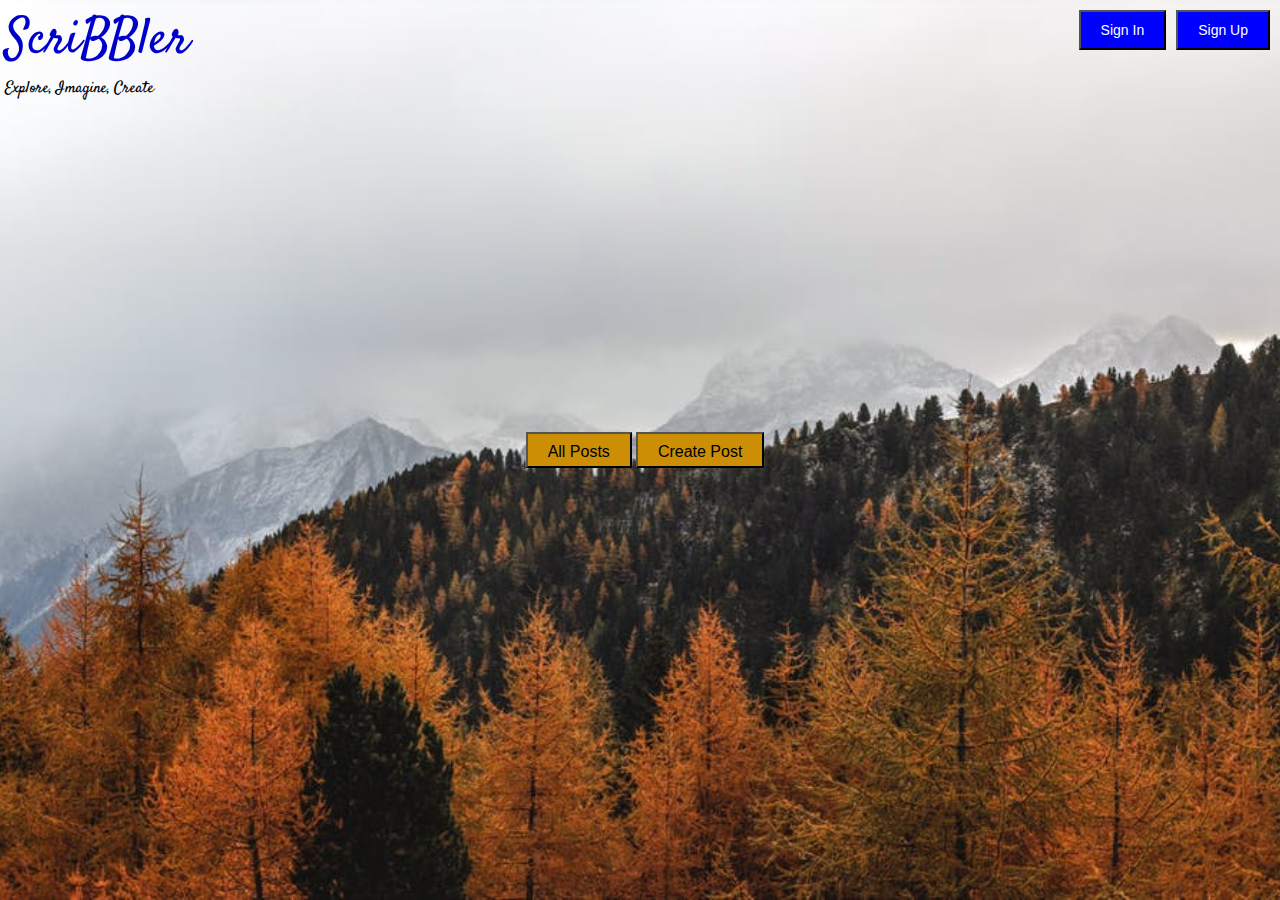
<file: index.html>
<!DOCTYPE html>
<html>
<head>

    <!-- Place all CSS for header in this file -->
    <link href='css\header.css' rel='stylesheet' type='text/css'>

    <!-- Place all CSS for the rest of the elements in this file -->
    <link href='css\index.css' rel='stylesheet' type='text/css'>

	<!-- Place all CSS for fonts in this file -->
    <link href='css\font.css' rel='stylesheet' type='text/css'>

</head>
<body>
    <div id="main-container-div">

        <div class="header">
        	<!-- Insert code for Sign Up, Sign In button here. Add code for "ScriBBler" heading and the sub-heading -->
            <div id="title">
                <label id="main-heading">ScriBBler</label>
                <label id="sub-heading">Explore, Imagine, Create</label>
            </div>
            <div id="top-right-btns">
                <button id="signup-btn" class="auth-btns">Sign Up</button>
                <button id="signin-btn" class="auth-btns">Sign In</button>    
            </div>
        </div>
           
        <div class="postButtons">
        	<!-- Insert code for All Posts & Create Post button here -->
            <button id="allposts-btn">All Posts</button>
            <button id="createpost-btn">Create Post</button>

        </div>
    </div>

    <div id="signin_modal" class="modal">
    	<!-- Insert code for Sign In modal here -->
        <!-- Modal content -->
        <form class="modal-content">
            <div class="modal-header">
             <span class="close">&times;</span>
             <h2>Welcome Back!</h2>
             <hr>
            </div>
            <div class="modal-body">
             <label class="input-headings">Username</label>
             <input class="input-fields" type="text" name="username" placeholder="Enter Username" required>
             <label class="input-headings">Password</label>
             <input class="input-fields" type="password" name="password" placeholder="Enter Password" required>
            </div>
            <div class="modal-footer">
             <button id="modal-signin-btn" class="modal-auth-btns">Sign In</button>
             <div id="footer-items">
               <label>Not a member?</label>
               <a href="#" id="signup-modal">Sign Up</a>
             </div>
            </div>
        </form>
    </div>

    <div id="signup_modal" class="modal">
    	<!-- Insert code for Sign Up modal here -->
        <!-- Modal content -->
        <form class="modal-content">
            <div class="modal-header">
            	<span class="close">&times;</span>
            	<h2>Get Started</h2>
            	<hr>
            </div>
            <div class="modal-body">
            	<label class="input-headings">Full Name</label>
            	<input class="input-fields" type="text" name="fullname" placeholder="Enter Full Name" required>
            	<label class="input-headings">Username</label>
            	<input class="input-fields" type="text" name="username" placeholder="Enter Username" required>
            	<label class="input-headings">Password</label>
            	<input class="input-fields" type="password" name="password" placeholder="Enter Password" required>
            	<label class="input-headings">Confirm Password</label>
            	<input class="input-fields" type="password" name="confirmpassword" placeholder="Confirm Password" required>
            </div>
            <div class="modal-footer">
            	<button id="modal-signup-btn" class="modal-auth-btns">Sign Up</button>
            </div>
        </form>
    </div>

    <div id="createpost_modal" class="modal">

    	<!-- Insert code for Create Post modal here -->
        <!-- Modal content -->
        <form class="createpost-modal-content">
            <div class="modal-header">
                <span class="close">&times;</span>
                <h2>Pen Your Post</h2>
            </div>
            <div class="modal-body">
                <label class="input-headings">Title:</label>
                <input class="input-fields" type="text" name="title" required>
                <label class="input-headings">Content:</label>
                <textarea class="textarea" type="text" name="content" required></textarea>
            </div>
            <div class="modal-footer">
                <button id="modal-createpost-btn">Create</button>
            </div>
        </form>

    </div>

	<!-- Place all Javascript for header in this file -->
	<script src="js\header.js"></script>
	<!-- Place all Javascript for rest of the elements in this file -->
    <script src="js\index.js"></script>

</body>
</html>
</file>
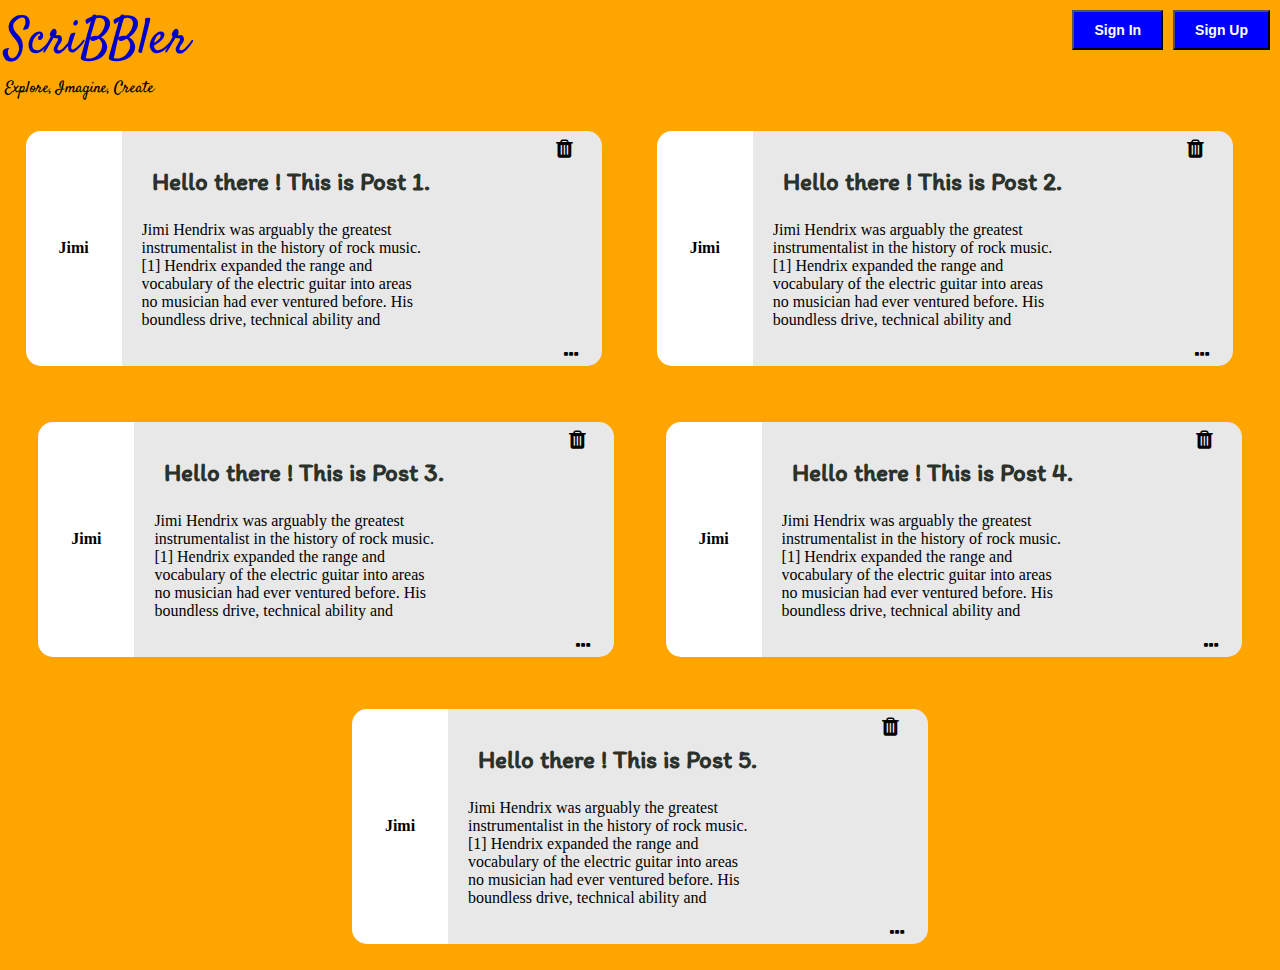
<file: html/bloglist.html>
<!DOCTYPE html>
<html>

<head>
    <link href='..\css\bloglist.css' rel='stylesheet' type='text/css'>    
    <link href='..\css\header.css' rel='stylesheet' type='text/css'>
    <link href='..\css\font.css' rel='stylesheet' type='text/css'>
    <link rel="stylesheet" href="..\font-awesome-4.7.0/css/font-awesome.min.css">
    <style>
    </style>
</head>
<body>
    <div id="main-container-div">
        <div class="header">
            <!-- Insert code for Sign Up, Sign In button here. Add code for "ScriBBler" heading and the sub-heading -->
            <div id="title">
                <label id="main-heading">ScriBBler</label>
                <label id="sub-heading">Explore, Imagine, Create</label>
            </div>
            <div id="top-right-btns">
                <button id="signup-btn" class="auth-btns">Sign Up</button>
                <button id="signin-btn" class="auth-btns">Sign In</button>
            </div>
        </div>
    </div>
    <div>

        <!-- Insert code for Sign In modal here -->
        <!-- The Modal -->
        <div id="signin_modal" class="modal">
            <!-- Insert code for Sign In modal here -->
            <!-- Modal content -->
            <form class="modal-content">
                <div class="modal-header">
                    <span class="close">&times;</span>
                    <h2>Welcome Back!</h2>
                    <hr>
                </div>
                <div class="modal-body">
                    <label class="input-headings">Username</label>
                    <input class="input-fields" type="text" name="username" placeholder="Enter Username" required>
                    <label class="input-headings">Password</label>
                    <input class="input-fields" type="password" name="password" placeholder="Enter Password" required>
                </div>
                <div class="modal-footer">
                    <button id="modal-signin-btn" class="modal-auth-btns">Sign In</button>
                    <div id="footer-items">
                        <label>Not a member?</label>
                        <a href="#" id="signup-modal">Sign Up</a>
                    </div>
                </div>
            </form>
        </div>

        <div id="signup_modal" class="modal">
            <!-- Insert code for Sign Up modal here -->
            <!-- Modal content -->
            <form class="modal-content">
                <div class="modal-header">
                    <span class="close">&times;</span>
                    <h2>Get Started</h2>
                    <hr>
                </div>
                <div class="modal-body">
                    <label class="input-headings">Full Name</label>
                    <input class="input-fields" type="text" name="fullname" placeholder="Enter Full Name" required>
                    <label class="input-headings">Username</label>
                    <input class="input-fields" type="text" name="username" placeholder="Enter Username" required>
                    <label class="input-headings">Password</label>
                    <input class="input-fields" type="password" name="password" placeholder="Enter Password" required>
                    <label class="input-headings">Confirm Password</label>
                    <input class="input-fields" type="password" name="confirmpassword" placeholder="Confirm Password" required>
                </div>
                <div class="modal-footer">
                    <button id="modal-signup-btn" class="modal-auth-btns">Sign Up</button>
                </div>
            </form>
        </div>

    <div class="allPostsContainer">
    <div class="post">
        <div class="post-left">
            <p class="post-username">Jimi</p>
        </div>
        <div class="post-content">

            <!-- Insert code for Trash icon here -->
            <div class="post-delete" id="post-delete-1" onclick="deletePost(id)">
                <i class="fa fa-trash  fa-lg"></i>
                <!-- The Modal -->
                <div class="blog-list-modal" id="blog-list-modal-1">
                    <!-- Modal content -->
                    <div class="blog-list-modal-content" id="blog-list-modal-content-1">
                        <p class="blog-modal-text">Are you sure you want to delete this post?</p>
                        <div class="blog-list-modal-btn-grp">
                            <button class="delete-post-modal-yes" id="delete-post-modal-yes-1">Yes</button>
                            <button class="delete-post-modal-no" id="delete-post-modal-no-1">No</button>
                        </div>

                    </div>

                </div>
            </div>
            <p class="post-title">Hello there ! This is Post 1. </p>
            <p class="post-desc">Jimi Hendrix was arguably the greatest instrumentalist in the history of rock music.[1] Hendrix expanded the range and vocabulary of the electric guitar into areas no musician had ever ventured before. His boundless drive, technical ability and creative application of such effects as distortion forever transformed the sound of rock and roll. While creating his unique musical voice and guitar style, Hendrix synthesized diverse genres, including blues, R&B, soul, British rock, American folk music, 1950s rock and roll, psychedelic and jazz.</p>

            <!-- Insert code for ... icon here -->
            <div class="post-ellipsis" id="post-ellipsis-1" onclick="loadPostContent(id)">
                <i class="fa fa-ellipsis-h"></i>
            </div>
        </div>
    </div>

        <div class="post">
            <div class="post-left">
                <p class="post-username">Jimi</p>
            </div>
            <div class="post-content">
                <div class="post-delete" id="post-delete-2" onclick="deletePost(id)">
                    <i class="fa fa-trash  fa-lg"></i>
                    <!-- The Modal -->
                    <div class="blog-list-modal" id="blog-list-modal-2">
                        <!-- Modal content -->
                        <div class="blog-list-modal-content" id="blog-list-modal-content-2">
                            <p class="blog-modal-text">Are you sure you want to delete this post?</p>
                            <div class="blog-list-modal-btn-grp">
                                <button class="delete-post-modal-yes" id="delete-post-modal-yes-2">Yes</button>
                                <button class="delete-post-modal-no" id="delete-post-modal-no-2">No</button>
                            </div>
                        </div>
                    </div>
                </div>
                <p class="post-title">Hello there ! This is Post 2. </p>
                <p class="post-desc">Jimi Hendrix was arguably the greatest instrumentalist in the history of rock
                    music.[1] Hendrix expanded the range and vocabulary of the electric guitar into areas no
                    musician had ever ventured before. His boundless drive, technical ability and creative
                    application of such effects as distortion forever transformed the sound of rock and roll. While
                    creating his unique musical voice and guitar style, Hendrix synthesized diverse genres,
                    including blues, R&B, soul, British rock, American folk music, 1950s rock and roll, psychedelic
                    and jazz.</p>
                <div class="post-ellipsis" id="post-ellipsis-2" onclick="loadPostContent(id)">
                    <i class="fa fa-ellipsis-h"></i>
                </div>
            </div>
        </div>
    </div>
    <div class="row">
        <div class="post">
            <div class="post-left">
                <p class="post-username">Jimi</p>
            </div>
            <div class="post-content">
                <div class="post-delete" id="post-delete-3" onclick="deletePost(id)">
                    <i class="fa fa-trash  fa-lg"></i>
                    <!-- The Modal -->
                    <div class="blog-list-modal" id="blog-list-modal-3">
                        <!-- Modal content -->
                        <div class="blog-list-modal-content" id="blog-list-modal-content-3">
                            <p class="blog-modal-text">Are you sure you want to delete this post?</p>
                            <div class="blog-list-modal-btn-grp">
                                <button class="delete-post-modal-yes" id="delete-post-modal-yes-3">Yes</button>
                                <button class="delete-post-modal-no" id="delete-post-modal-no-3">No</button>
                            </div>
                        </div>

                    </div>
                </div>
                <p class="post-title">Hello there ! This is Post 3. </p>
                <p class="post-desc">Jimi Hendrix was arguably the greatest instrumentalist in the history of rock
                    music.[1] Hendrix expanded the range and vocabulary of the electric guitar into areas no
                    musician had ever ventured before. His boundless drive, technical ability and creative
                    application of such effects as distortion forever transformed the sound of rock and roll. While
                    creating his unique musical voice and guitar style, Hendrix synthesized diverse genres,
                    including blues, R&B, soul, British rock, American folk music, 1950s rock and roll, psychedelic
                    and jazz.</p>
                <div class="post-ellipsis" id="post-ellipsis-3" onclick="loadPostContent(id)">
                    <i class="fa fa-ellipsis-h"></i>
                </div>
            </div>
        </div>
        <div class="post">
            <div class="post-left">
                <p class="post-username">Jimi</p>
            </div>
            <div class="post-content">
                <div class="post-delete" id="post-delete-4" onclick="deletePost(id)">
                    <i class="fa fa-trash  fa-lg"></i>
                    <!-- The Modal -->
                    <div class="blog-list-modal" id="blog-list-modal-4">
                        <!-- Modal content -->
                        <div class="blog-list-modal-content" id="blog-list-modal-content-4">
                            <p class="blog-modal-text">Are you sure you want to delete this post?</p>
                            <div class="blog-list-modal-btn-grp">
                                <button class="delete-post-modal-yes" id="delete-post-modal-yes-4">Yes</button>
                                <button class="delete-post-modal-no" id="delete-post-modal-no-4">No</button>
                            </div>
                        </div>
                    </div>
                </div>
                <p class="post-title">Hello there ! This is Post 4. </p>
                <p class="post-desc">Jimi Hendrix was arguably the greatest instrumentalist in the history of rock
                    music.[1] Hendrix expanded the range and vocabulary of the electric guitar into areas no
                    musician had ever ventured before. His boundless drive, technical ability and creative
                    application of such effects as distortion forever transformed the sound of rock and roll. While
                    creating his unique musical voice and guitar style, Hendrix synthesized diverse genres,
                    including blues, R&B, soul, British rock, American folk music, 1950s rock and roll, psychedelic
                    and jazz.</p>
                <div class="post-ellipsis" id="post-ellipsis-4" onclick="loadPostContent(id)">
                    <i class="fa fa-ellipsis-h"></i>
                </div>
            </div>
        </div>
    </div>
    <div class="row">
        <div class="post">
            <div class="post-left">
                <p class="post-username">Jimi</p>
            </div>
            <div class="post-content">
                <div class="post-delete" id="post-delete-5" onclick="deletePost(id)">
                    <i class="fa fa-trash  fa-lg"></i>
                    <!-- The Modal -->
                    <div class="blog-list-modal" id="blog-list-modal-5">
                        <!-- Modal content -->
                        <div class="blog-list-modal-content" id="blog-list-modal-content-5">
                            <p class="blog-modal-text">Are you sure you want to delete this post?</p>
                            <div class="blog-list-modal-btn-grp">
                                <button class="delete-post-modal-yes" id="delete-post-modal-yes-5">Yes</button>
                                <button class="delete-post-modal-no" id="delete-post-modal-no-5">No</button>
                            </div>
                        </div>
                    </div>
                </div>
                <p class="post-title">Hello there ! This is Post 5. </p>
                <p class="post-desc">Jimi Hendrix was arguably the greatest instrumentalist in the history of rock
                    music.[1] Hendrix expanded the range and vocabulary of the electric guitar into areas no
                    musician had ever ventured before. His boundless drive, technical ability and creative
                    application of such effects as distortion forever transformed the sound of rock and roll. While
                    creating his unique musical voice and guitar style, Hendrix synthesized diverse genres,
                    including blues, R&B, soul, British rock, American folk music, 1950s rock and roll, psychedelic
                    and jazz.</p>
                <div class="post-ellipsis" id="post-ellipsis-8" onclick="loadPostContent(id)">
                    <i class="fa fa-ellipsis-h"></i>
                </div>
            </div>
        </div>
    </div>
    </div>

    <script src="..\js\bloglist.js"></script>
    <script src="..\js\header.js"></script>

</body>

</html>
</file>
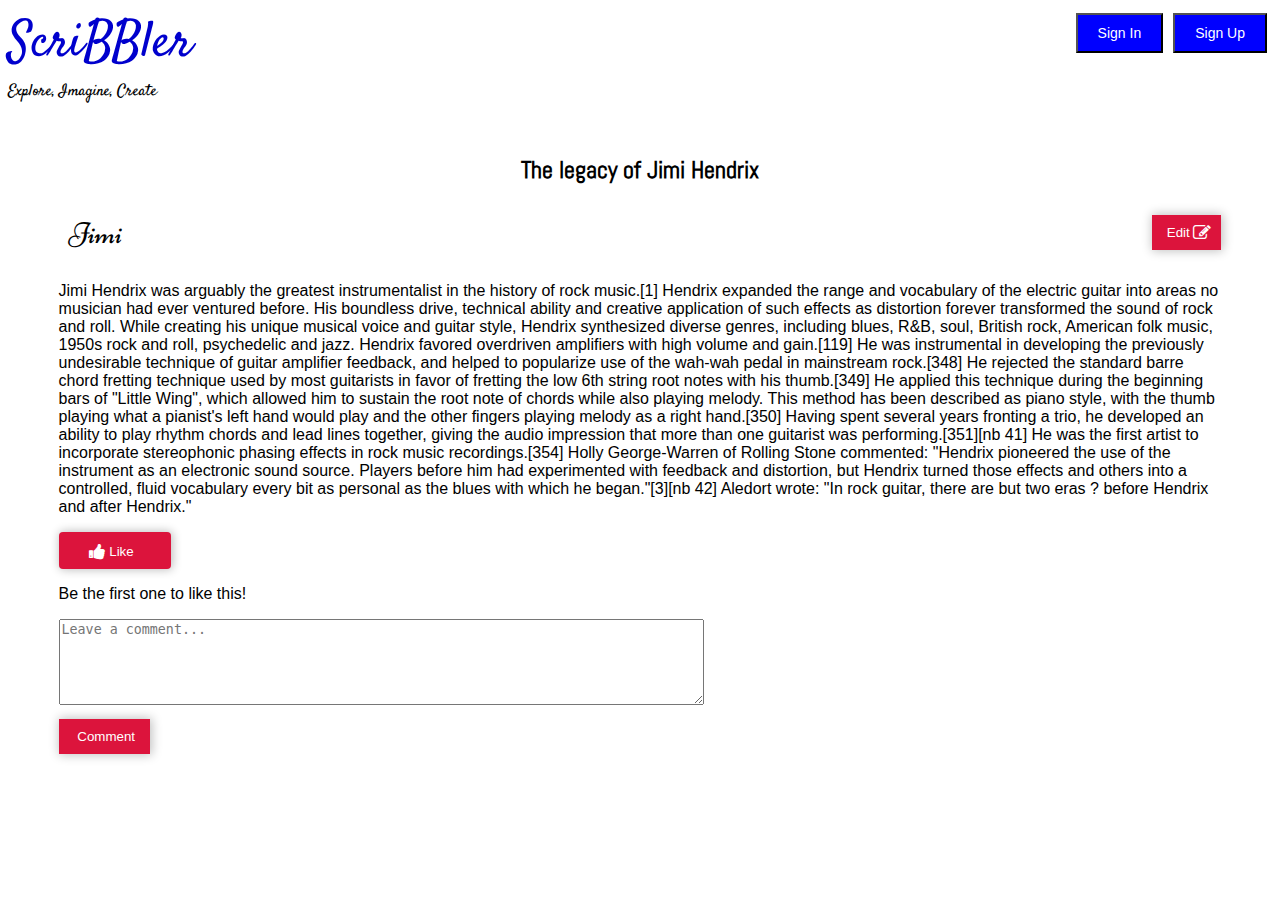
<file: html/post.html>
<!DOCTYPE html>
<head>
        
        <link href='..\css\post.css' rel='stylesheet' type='text/css'>
        <link href='..\css\header.css' rel='stylesheet' type='text/css'>
        <link rel="stylesheet" href="..\font-awesome-4.7.0/css/font-awesome.min.css">
        <link href='..\css\font.css' rel='stylesheet' type='text/css'>
    <style>        
    </style>     
</head>
<body>
        
		

        <div class="header">
        	<!-- Insert code for Sign Up, Sign In button here. Add code for "ScriBBler" heading and the sub-heading -->
            <div id="title">
                <label id="main-heading">ScriBBler</label>
                <label id="sub-heading">Explore, Imagine, Create</label>
            </div>
            <div id="top-right-btns">
                <button id="signup-btn" class="auth-btns">Sign Up</button>
                <button id="signin-btn" class="auth-btns">Sign In</button>    
            </div>      
        </div>
           
        
    

    <div class="blogContent">
        <div id="blogTitle" class="blogTite">
            <h id="blogTitleNew" contenteditable="false">The legacy of Jimi Hendrix</h>
        </div>

        <div class="blogAuthor">
            <button id="editPost" class="post-buttons editInfo" name="editPost" onclick="editPost()">Edit 
                <i class="fa fa-pencil-square-o fa-lg" ></i>
            </button>
            <p>Jimi</p>
        </div>

        <div class="blogText">
            <p id="blogBody" contenteditable="false">
                Jimi Hendrix was arguably the greatest instrumentalist in the history of rock music.[1] Hendrix expanded the range and vocabulary of the electric guitar into areas no musician had ever ventured before. His boundless drive, technical ability and creative application of such effects as distortion forever transformed the sound of rock and roll. While creating his unique musical voice and guitar style, Hendrix synthesized diverse genres, including blues, R&B, soul, British rock, American folk music, 1950s rock and roll, psychedelic and jazz. Hendrix favored overdriven amplifiers with high volume and gain.[119] He was instrumental in developing the previously undesirable technique of guitar amplifier feedback, and helped to popularize use of the wah-wah pedal in mainstream rock.[348] He rejected the standard barre chord fretting technique used by most guitarists in favor of fretting the low 6th string root notes with his thumb.[349] He applied this technique during the beginning bars of "Little Wing", which allowed him to sustain the root note of chords while also playing melody. This method has been described as piano style, with the thumb playing what a pianist's left hand would play and the other fingers playing melody as a right hand.[350] Having spent several years fronting a trio, he developed an ability to play rhythm chords and lead lines together, giving the audio impression that more than one guitarist was performing.[351][nb 41] He was the first artist to incorporate stereophonic phasing effects in rock music recordings.[354] Holly George-Warren of Rolling Stone commented: "Hendrix pioneered the use of the instrument as an electronic sound source. Players before him had experimented with feedback and distortion, but Hendrix turned those effects and others into a controlled, fluid vocabulary every bit as personal as the blues with which he began."[3][nb 42] Aledort wrote: "In rock guitar, there are but two eras ? before Hendrix and after Hendrix."
            </p>
            <button id="LikePost" class="post-buttons likeInfo" name="LikePost" onclick="likePost()"><i class="fa fa-thumbs-up fa-lg"></i> Like</button>
            <p id="likeInfo">Be the first one to like this!</p>
        </div>

        <div class="blogComment">
            <div class="blogTextAreaContnr"><textarea id="blogComment" class="blogCommentBox" placeholder="Leave a comment..."></textarea></div>
            <div class="blogCommentContnr"><button id="AddComment" class="post-buttons commentInfo" name="AddComment" onclick="addComment(blogComment)"><i class="fa fa-lg"></i> Comment</button></div>
        </div>

        <div class="blogAllComments" id="blogAllComments" style="display:none">
            <h4>All Comments</h4>
            <div class="commentsContainer" id="commentsContainer">                
            </div>            
        </div>

    </div>
    <script src="..\js\post.js" defer></script>
    <script src="..\js\header.js">             
    </script>
    
</body>
</file>
